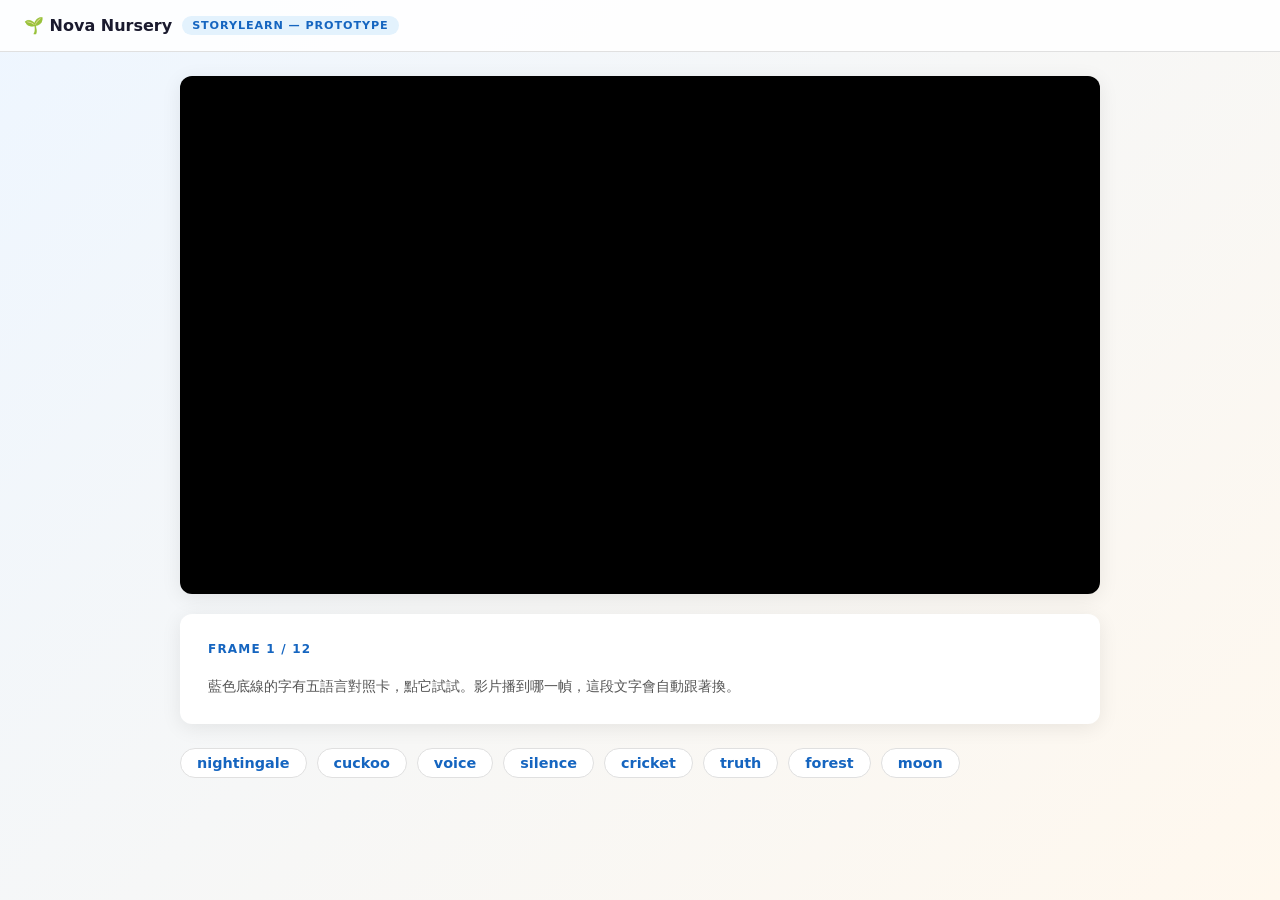
<file: StoryLearn/index.html>
<!DOCTYPE html>
<html lang="en">
<head>
<meta charset="UTF-8" />
<meta name="viewport" content="width=device-width, initial-scale=1.0" />
<title>StoryLearn (prototype) — The Song No One Could Hear</title>
<style>
  :root {
    --blue: #1565C0;
    --blue-light: #1976D2;
    --blue-pale: #E3F2FD;
    --cream: #FFF8EE;
    --text: #1A1A2E;
    --text-sub: #555;
    --border: #E0E0E0;
    --white: #FFFFFF;
    --radius: 12px;
    --shadow: 0 4px 20px rgba(0,0,0,0.08);
  }
  * { box-sizing: border-box; }
  body {
    margin: 0;
    font-family: system-ui, -apple-system, "Segoe UI", "Noto Sans", sans-serif;
    background: linear-gradient(135deg, #EEF6FF 0%, var(--cream) 100%);
    color: var(--text);
    min-height: 100vh;
  }
  header {
    padding: 16px 24px;
    background: rgba(255,255,255,0.9);
    border-bottom: 1px solid var(--border);
    font-weight: 800;
    display: flex;
    align-items: center;
    gap: 10px;
  }
  header .badge {
    font-size: 0.7rem;
    font-weight: 700;
    letter-spacing: 0.08em;
    text-transform: uppercase;
    background: var(--blue-pale);
    color: var(--blue);
    padding: 3px 10px;
    border-radius: 999px;
  }
  .wrap {
    max-width: 960px;
    margin: 0 auto;
    padding: 24px 20px 80px;
  }
  .video-box {
    position: relative;
    width: 100%;
    aspect-ratio: 16 / 9;
    background: #000;
    border-radius: var(--radius);
    overflow: hidden;
    box-shadow: var(--shadow);
  }
  .video-box iframe {
    position: absolute;
    inset: 0;
    width: 100%;
    height: 100%;
    border: 0;
  }
  .narration-card {
    margin-top: 20px;
    background: var(--white);
    border-radius: var(--radius);
    box-shadow: var(--shadow);
    padding: 24px 28px;
    font-size: 1.15rem;
    line-height: 1.9;
  }
  .narration-card .frame-label {
    font-size: 0.75rem;
    font-weight: 700;
    letter-spacing: 0.1em;
    text-transform: uppercase;
    color: var(--blue);
    margin-bottom: 10px;
  }
  .word {
    cursor: default;
    padding: 1px 1px;
    border-radius: 4px;
  }
  .word.vocab {
    cursor: pointer;
    color: var(--blue);
    font-weight: 700;
    border-bottom: 2px dotted var(--blue);
  }
  .word.vocab:hover {
    background: var(--blue-pale);
  }
  .hint {
    margin-top: 14px;
    font-size: 0.85rem;
    color: var(--text-sub);
  }
  .vocab-list {
    margin-top: 24px;
    display: flex;
    flex-wrap: wrap;
    gap: 10px;
  }
  .vocab-chip {
    background: var(--white);
    border: 1px solid var(--border);
    border-radius: 999px;
    padding: 6px 16px;
    font-size: 0.9rem;
    font-weight: 600;
    color: var(--blue);
    cursor: pointer;
  }
  .vocab-chip:hover {
    background: var(--blue-pale);
  }

  /* popup card */
  .overlay {
    position: fixed;
    inset: 0;
    background: rgba(0,0,0,0.35);
    display: none;
    align-items: center;
    justify-content: center;
    z-index: 50;
  }
  .overlay.open { display: flex; }
  .popup {
    background: var(--white);
    border-radius: 16px;
    padding: 28px 30px;
    width: min(360px, 90vw);
    box-shadow: 0 20px 60px rgba(0,0,0,0.25);
  }
  .popup h2 {
    margin: 0 0 4px;
    font-size: 1.6rem;
  }
  .popup .close {
    float: right;
    cursor: pointer;
    font-size: 1.2rem;
    color: var(--text-sub);
  }
  .lang-row {
    display: flex;
    align-items: center;
    justify-content: space-between;
    padding: 10px 0;
    border-top: 1px solid var(--border);
  }
  .lang-row .lang-tag {
    font-size: 0.7rem;
    font-weight: 700;
    color: var(--text-sub);
    width: 42px;
  }
  .lang-row .lang-word {
    flex: 1;
    font-size: 1.05rem;
  }
  .lang-row button {
    border: none;
    background: var(--blue-pale);
    color: var(--blue);
    border-radius: 999px;
    width: 34px;
    height: 34px;
    font-size: 1rem;
    cursor: pointer;
  }
  .lang-row button:hover { background: var(--blue); color: var(--white); }
</style>
</head>
<body>

<header>
  🌱 Nova Nursery <span class="badge">StoryLearn — prototype</span>
</header>

<div class="wrap">
  <div class="video-box">
    <div id="player"></div>
  </div>

  <div class="narration-card">
    <div class="frame-label">Frame <span id="frameNum">1</span> / 12</div>
    <div id="narrationText"></div>
    <div class="hint">藍色底線的字有五語言對照卡，點它試試。影片播到哪一幀，這段文字會自動跟著換。</div>
  </div>

  <div class="vocab-list" id="vocabList"></div>
</div>

<div class="overlay" id="overlay">
  <div class="popup">
    <span class="close" id="closeBtn">✕</span>
    <h2 id="popupWord"></h2>
    <div id="popupLangs"></div>
  </div>
</div>

<script>
/* ── Data: MLAS001 "The Song No One Could Hear" (English audio track) ──
   Source: D:\video-factory\fables_en\song_no_one_could_hear\captions.srt
   Vocabulary: D:\video-factory\fables_en\catalog.json (story_id MLAS001)
   NOTE: caption timing is per-FRAME (whole paragraph), not per-word —
   captions.srt only has this precision. See StoryLearn/README.md. */

const VIDEO_ID = "nwYljp_tDrA"; // en track, MLAS001

const FRAMES = [
  { start: 0.2,   end: 15.2,  text: "In the heart of the forest lived a nightingale prince whose voice, everyone agreed, was the finest sound between the treetops and the stars. On the eve of his coronation, the whole wood was already gathering, weeks early, just to be sure of a good seat." },
  { start: 15.6,  end: 30.32, text: "A traveling cuckoo passed through that spring with news too wonderful to keep quiet: the moon herself had blessed the prince's throat with a song so rare, only true lovers of music could hear it at all. Ordinary ears, the cuckoo said, would hear nothing but silence." },
  { start: 30.72, end: 43.88, text: "What the cuckoo did not know was that the prince had lost his voice to a chill three weeks before, and hadn't managed a single note since. He told no one. A prince who cannot sing is hardly a prince at all, he thought, and said nothing." },
  { start: 44.28, end: 59.6,  text: "When word of the blessing spread, every creature in the wood began listening very hard whenever the prince opened his beak. And when they heard nothing, each one smiled, and each one sighed how moved they were, because no one wanted to admit their ears were merely ordinary." },
  { start: 60.0,  end: 71.54, text: "The prince practiced alone every night, opening his beak to the moon and finding nothing there. But when anyone passed by, he simply opened it anyway, and let them believe whatever they needed to believe." },
  { start: 71.94, end: 85.72, text: "On the night of the concert, the whole forest came — beetles and badgers, owls and otters, every creature that had ever claimed to hear the unhearable song. They settled onto branches and mossy stones, and waited for the moon to rise." },
  { start: 86.12, end: 96.52, text: "The prince opened his beak. Nothing came out at all. But a ripple of blissful sighs rolled through the crowd anyway, and somewhere near the back, someone even claimed to be crying." },
  { start: 96.92, end: 111.06,text: "Near the front sat a cricket, freshly hatched that very week, who had not yet learned that some silences are supposed to be applauded. He looked at the swooning crowd, and then at the prince's silent, moving beak, and could not make sense of it at all." },
  { start: 111.46,end: 120.28,text: "Excuse me, he chirped, in the small uncertain voice of something only a week old. But I don't think the prince is singing anything at all." },
  { start: 120.68,end: 133.94,text: "For a long moment nobody moved. The prince looked down at all those waiting faces. And somewhere in the crowd, the cuckoo went very quiet, realizing perhaps a blessing repeated enough times stops being a rumor and starts being a problem." },
  { start: 134.34,end: 147.30,text: "So the prince told them the truth: not about moons or blessings, but about a chill three weeks old, and a voice he had been too frightened to admit was gone. The forest, it turned out, was far kinder than his fear had guessed." },
  { start: 147.70,end: 160.06,text: "Then, with nothing left to hide, he tried anyway — and out came a voice thin and cracked and completely unmagical. The forest had never heard anything so real, and they loved it instantly, notes and all." },
];

const VOCAB = [
  { en: "nightingale", zh: "夜鶯",   ja: "ナイチンゲール", ko: "나이팅게일", vi: "họa mi" },
  { en: "cuckoo",      zh: "杜鵑",   ja: "カッコウ",       ko: "뻐꾸기",     vi: "chim cúc cu" },
  { en: "voice",       zh: "嗓音",   ja: "声",             ko: "목소리",     vi: "giọng hát" },
  { en: "silence",     zh: "寂靜",   ja: "静寂",           ko: "침묵",       vi: "sự im lặng" },
  { en: "cricket",     zh: "蟋蟀",   ja: "コオロギ",       ko: "귀뚜라미",   vi: "dế" },
  { en: "truth",       zh: "真相",   ja: "真実",           ko: "진실",       vi: "sự thật" },
  { en: "forest",      zh: "森林",   ja: "森",             ko: "숲",         vi: "rừng" },
  { en: "moon",        zh: "月亮",   ja: "月",             ko: "달",         vi: "mặt trăng" },
];

const LANG_META = {
  en: { label: "EN", speechLang: "en-US" },
  zh: { label: "ZH", speechLang: "zh-TW" },
  ja: { label: "JA", speechLang: "ja-JP" },
  ko: { label: "KO", speechLang: "ko-KR" },
  vi: { label: "VI", speechLang: "vi-VN" },
};

const vocabByWord = {};
VOCAB.forEach(v => { vocabByWord[v.en.toLowerCase()] = v; });

function renderFrame(index) {
  const frame = FRAMES[index];
  document.getElementById("frameNum").textContent = index + 1;
  const container = document.getElementById("narrationText");
  container.innerHTML = "";
  frame.text.split(/(\s+)/).forEach(token => {
    if (/^\s+$/.test(token) || token === "") {
      container.appendChild(document.createTextNode(token));
      return;
    }
    const clean = token.toLowerCase().replace(/[^a-z']/g, "");
    const span = document.createElement("span");
    span.className = "word";
    span.textContent = token;
    if (vocabByWord[clean]) {
      span.classList.add("vocab");
      span.addEventListener("click", () => openPopup(vocabByWord[clean]));
    }
    container.appendChild(span);
  });
}

function renderVocabList() {
  const list = document.getElementById("vocabList");
  VOCAB.forEach(v => {
    const chip = document.createElement("div");
    chip.className = "vocab-chip";
    chip.textContent = v.en;
    chip.addEventListener("click", () => openPopup(v));
    list.appendChild(chip);
  });
}

function speak(text, lang) {
  if (!("speechSynthesis" in window)) return;
  const utter = new SpeechSynthesisUtterance(text);
  utter.lang = lang;
  window.speechSynthesis.cancel();
  window.speechSynthesis.speak(utter);
}

function openPopup(vocab) {
  document.getElementById("popupWord").textContent = vocab.en;
  const langs = document.getElementById("popupLangs");
  langs.innerHTML = "";
  Object.keys(LANG_META).forEach(code => {
    const row = document.createElement("div");
    row.className = "lang-row";
    const tag = document.createElement("div");
    tag.className = "lang-tag";
    tag.textContent = LANG_META[code].label;
    const word = document.createElement("div");
    word.className = "lang-word";
    word.textContent = vocab[code];
    const btn = document.createElement("button");
    btn.textContent = "🔊";
    btn.addEventListener("click", () => speak(vocab[code], LANG_META[code].speechLang));
    row.appendChild(tag);
    row.appendChild(word);
    row.appendChild(btn);
    langs.appendChild(row);
  });
  document.getElementById("overlay").classList.add("open");
}

document.getElementById("closeBtn").addEventListener("click", () => {
  document.getElementById("overlay").classList.remove("open");
});
document.getElementById("overlay").addEventListener("click", (e) => {
  if (e.target.id === "overlay") e.target.classList.remove("open");
});

/* ── YouTube IFrame API ── */
let player;
let currentFrameIndex = -1;

window.onYouTubeIframeAPIReady = function () {
  player = new YT.Player("player", {
    videoId: VIDEO_ID,
    playerVars: { rel: 0 },
    events: {
      onReady: () => {
        renderFrame(0);
        setInterval(pollTime, 300);
      },
    },
  });
};

function pollTime() {
  if (!player || typeof player.getCurrentTime !== "function") return;
  const t = player.getCurrentTime();
  const idx = FRAMES.findIndex(f => t >= f.start && t < f.end);
  if (idx !== -1 && idx !== currentFrameIndex) {
    currentFrameIndex = idx;
    renderFrame(idx);
  }
}

renderVocabList();

const tag = document.createElement("script");
tag.src = "https://www.youtube.com/iframe_api";
document.body.appendChild(tag);
</script>

</body>
</html>
</file>
